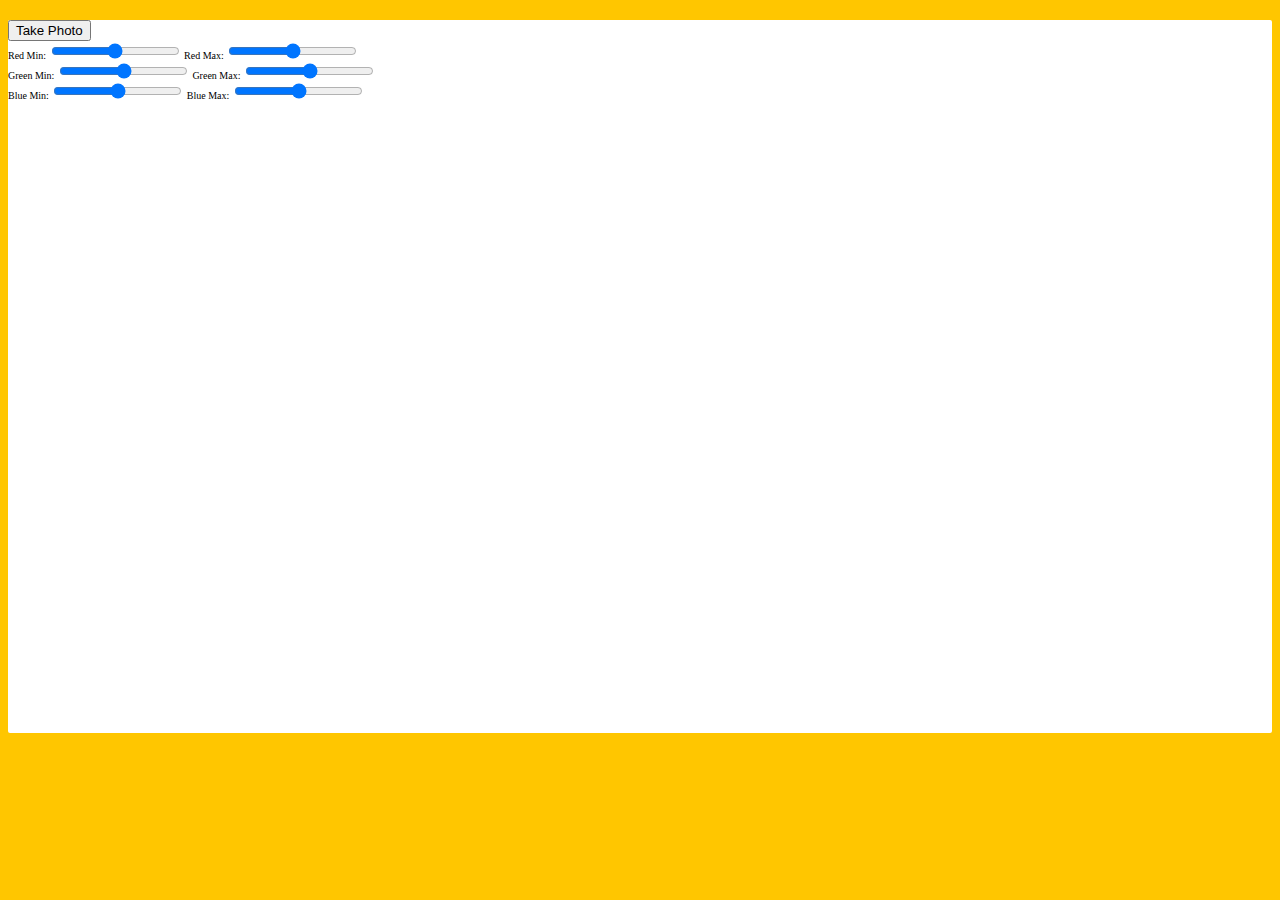
<file: 19 - Webcam Fun/index.html>
<!DOCTYPE html>
<html lang="en">
<head>
  <meta charset="UTF-8">
  <title>Get User Media Code Along!</title>
  <link rel="stylesheet" href="style.css">
</head>
<body>

  <div class="photobooth">
    <div class="controls">
      <button onClick="takePhoto()">Take Photo</button>
      <div class="rgb">
        <label for="rmin">Red Min:</label>
        <input type="range" min=0 max=255 name="rmin">
        <label for="rmax">Red Max:</label>
        <input type="range" min=0 max=255 name="rmax">

        <br>

        <label for="gmin">Green Min:</label>
        <input type="range" min=0 max=255 name="gmin">
        <label for="gmax">Green Max:</label>
        <input type="range" min=0 max=255 name="gmax">

        <br>

        <label for="bmin">Blue Min:</label>
        <input type="range" min=0 max=255 name="bmin">
        <label for="bmax">Blue Max:</label>
        <input type="range" min=0 max=255 name="bmax">
      </div>
    </div>

    <canvas class="photo"></canvas>
    <video class="player"></video>
    <div class="strip"></div>
  </div>

  <audio class="snap" src="./snap.mp3" hidden></audio>
  <script src="scripts.js"></script>
</body>
</html>
</file>
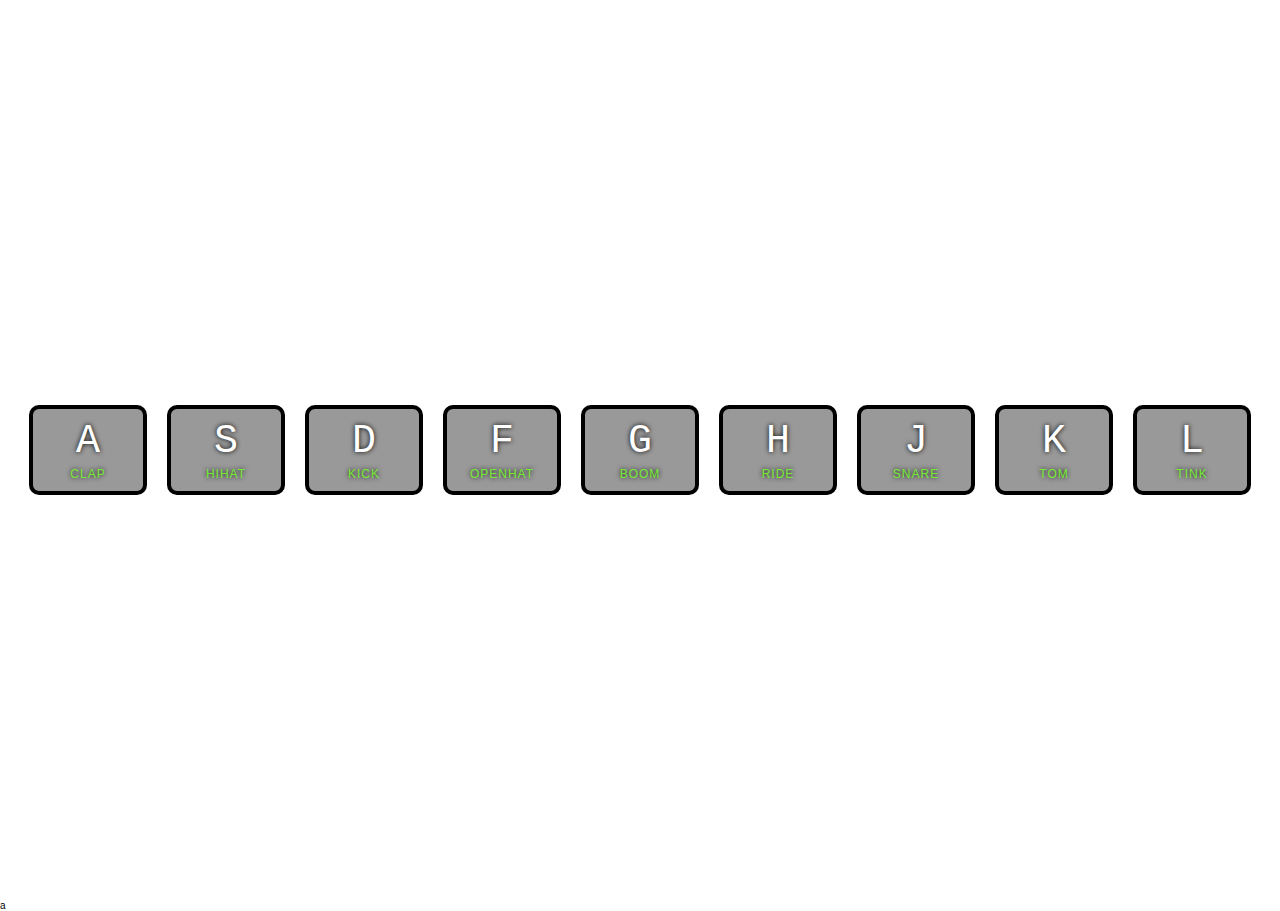
<file: 01 - JavaScript Drum Kit/index-START.html>
<!DOCTYPE html>
<html lang="en">
<head>
  <meta charset="UTF-8">
  <title>JS Drum Kit</title>
  <link rel="stylesheet" href="style.css">
</head>
<body>

  <div class="keys">
    <div data-key="65" class="key">
      <kbd>A</kbd>
      <span class="sound">clap</span>
    </div>
    <div data-key="83" class="key">
      <kbd>S</kbd>
      <span class="sound">hihat</span>
    </div>
    <div data-key="68" class="key">
      <kbd>D</kbd>
      <span class="sound">kick</span>
    </div>
    <div data-key="70" class="key">
      <kbd>F</kbd>
      <span class="sound">openhat</span>
    </div>
    <div data-key="71" class="key">
      <kbd>G</kbd>
      <span class="sound">boom</span>
    </div>
    <div data-key="72" class="key">
      <kbd>H</kbd>
      <span class="sound">ride</span>
    </div>
    <div data-key="74" class="key">
      <kbd>J</kbd>
      <span class="sound">snare</span>
    </div>
    <div data-key="75" class="key">
      <kbd>K</kbd>
      <span class="sound">tom</span>
    </div>
    <div data-key="76" class="key">
      <kbd>L</kbd>
      <span class="sound">tink</span>
    </div>
  </div>

  <audio data-key="65" src="sounds/clap.wav"></audio>
  <audio data-key="83" src="sounds/hihat.wav"></audio>
  <audio data-key="68" src="sounds/kick.wav"></audio>
  <audio data-key="70" src="sounds/openhat.wav"></audio>
  <audio data-key="71" src="sounds/boom.wav"></audio>
  <audio data-key="72" src="sounds/ride.wav"></audio>
  <audio data-key="74" src="sounds/snare.wav"></audio>
  <audio data-key="75" src="sounds/tom.wav"></audio>
  <audio data-key="76" src="sounds/tink.wav"></audio>

<script>

 function removeTransition(e) { //removing all the transistions when fired function
    if (e.propertyName !== 'transform') return; // skip if oys not a transform
    e.target.classList.remove('playing'); // removing class of playing
  }

  function playSound(e) {
    const audio = document.querySelector(`audio[data-key="${e.keyCode}"]`); // Grabbing correct audio that matches key code
    const key = document.querySelector(`div[data-key="${e.keyCode}"]`); // grabbing the key
    if (!audio) return; // Stop function runnning

    key.classList.add('playing'); // adding the class of playing
    audio.currentTime = 0; // Rewind to start
    audio.play(); // play audio
  }

  const keys = document.querySelectorAll('.key'); // grabbing all the keys array
  keys.forEach(key => key.addEventListener('transitionend', removeTransition)); // loop over and adding event listener then run function called remove transition (array/ Node list)
  window.addEventListener('keydown', playSound); // listening for a key down and playing sound
</script>
</body>
</html>
a
</file>
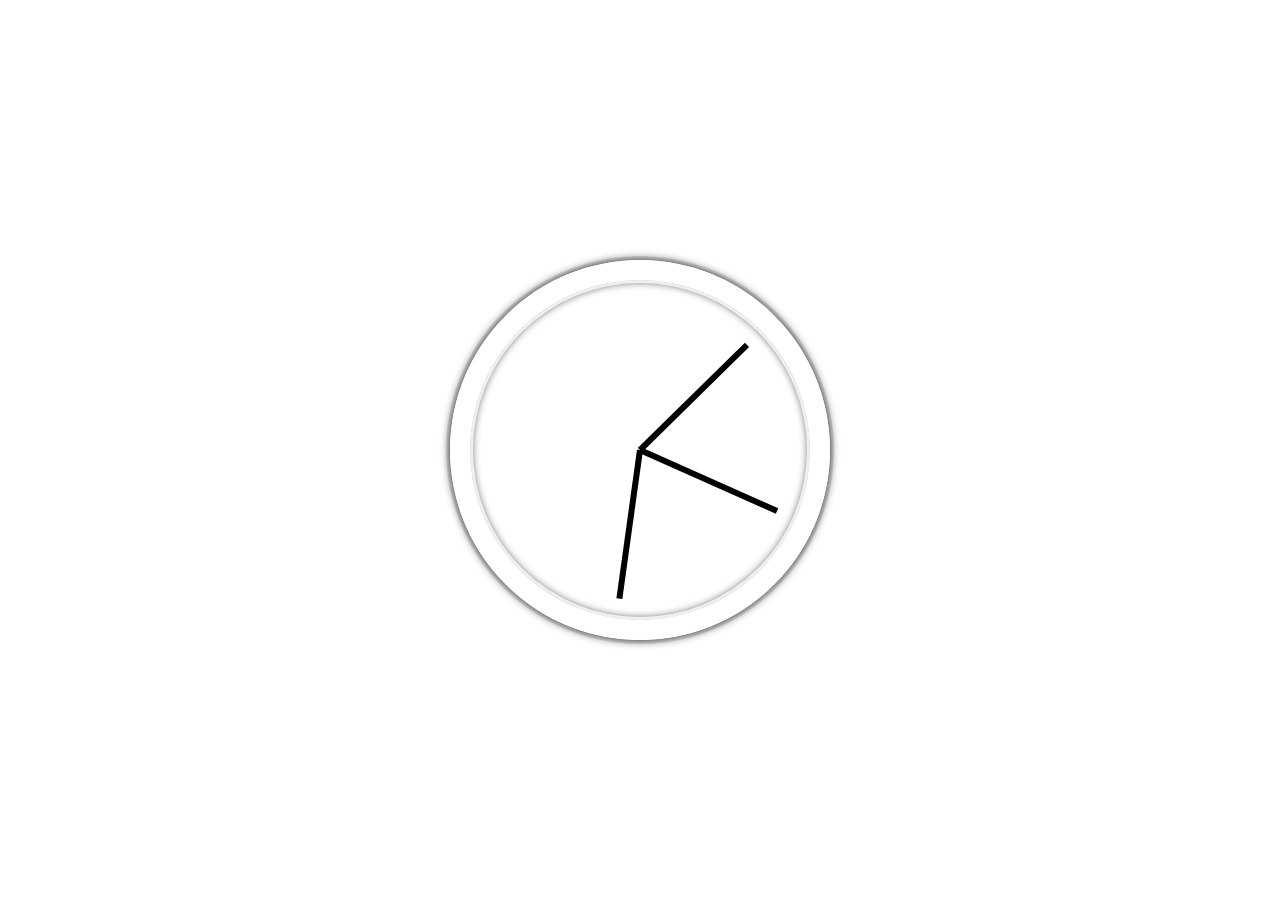
<file: 02 - JS and CSS Clock/index-START.html>
<!DOCTYPE html>
<html lang="en">
<head>
  <meta charset="UTF-8">
  <title>JS + CSS Clock</title>
</head>
<body>


    <div class="clock">
      <div class="clock-face">
        <div class="hand hour-hand"></div>
        <div class="hand min-hand"></div>
        <div class="hand second-hand"></div>
      </div>
    </div>


  <style>
    html {
       background: url(https://images.unsplash.com/photo-1486299267070-83823f5448dd?ixid=MnwxMjA3fDB8MHxwaG90by1wYWdlfHx8fGVufDB8fHx8&ixlib=rb-1.2.1&auto=format&fit=crop&w=1171&q=80);
      background-size: cover;
      font-family: 'helvetica neue';
      text-align: center;
      font-size: 10px;
    }

    body {
      margin: 0;
      font-size: 2rem;
      display: flex;
      flex: 1;
      min-height: 100vh;
      align-items: center;
    }

    .clock {
      width: 30rem;
      height: 30rem;
      border: 20px solid #fff;
      border-radius: 50%;
      margin: 50px auto;
      position: relative;
      padding: 2rem;
      box-shadow:
        0 0 0 4px rgba(0,0,0,0.1),
        inset 0 0 0 3px #EFEFEF,
        inset 0 0 10px black,
        0 0 10px rgba(0,0,0,0.9);
    }

    .clock-face {
      position: relative;
      width: 100%;
      height: 100%;
      transform: translateY(-3px); /* account for the height of the clock hands */
    }

    .hand {
      width: 50%;
      height: 6px;
      background: black;
      position: absolute;
      top: 50%;
      transform-origin: 100%;
      transform: rotate(90deg);
       transition: all 0.05s;
      transition-timing-function: cubic-bezier(0.1, 2.7, 0.58, 1);
    }

  </style>

  <script>

  const secondHand = document.querySelector('.second-hand'); // grabbing seconds hand
  const minsHand = document.querySelector('.min-hand');  // grabbing min hand
  const hourHand = document.querySelector('.hour-hand');  // grabbing hour hand

  function setDate() {
    const now = new Date();  // storing todays date

    const seconds = now.getSeconds(); // geting seconds and storing in seconds
    const secondsDegrees = ((seconds / 60) * 360) + 90; // setting seconds to degrees
    secondHand.style.transform = `rotate(${secondsDegrees}deg)`; // showing seconds in degrees

    const mins = now.getMinutes(); // geting min and storing in min
    const minsDegrees = ((mins / 60) * 360) + ((seconds/60)*6) + 90; // setting mins to degrees
    minsHand.style.transform = `rotate(${minsDegrees}deg)`; // showing seconds in degrees

    const hour = now.getHours(); // geting hour and storing in hour
    const hourDegrees = ((hour / 12) * 360) + ((mins/60)*30) + 90; // setting hours to degrees
    hourHand.style.transform = `rotate(${hourDegrees}deg)`; // showing hours in degrees
  }

  setInterval(setDate, 1000);  // running the date every second

  setDate(); // running set date
  </script>

</body>
</html>
</file>
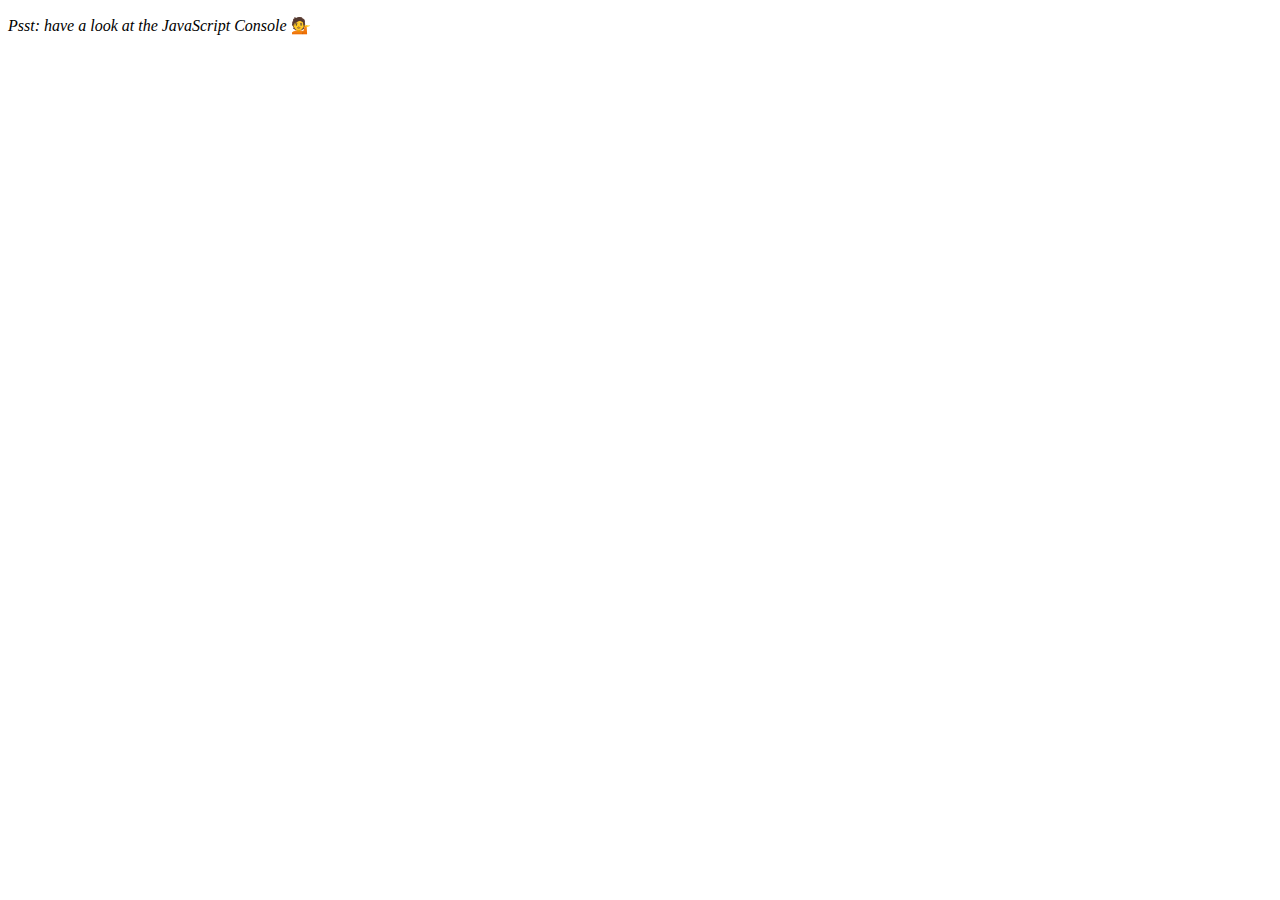
<file: 04 - Array Cardio Day 1/index-START.html>
<!DOCTYPE html>
<html lang="en">
<head>
  <meta charset="UTF-8">
  <title>Array Cardio 💪</title>
</head>
<body>
  <p><em>Psst: have a look at the JavaScript Console</em> 💁</p>
  <script>
    // Get your shorts on - this is an array workout!
    // ## Array Cardio Day 1

    // Some data we can work with

    const inventors = [
      { first: 'Albert', last: 'Einstein', year: 1879, passed: 1955 },
      { first: 'Isaac', last: 'Newton', year: 1643, passed: 1727 },
      { first: 'Galileo', last: 'Galilei', year: 1564, passed: 1642 },
      { first: 'Marie', last: 'Curie', year: 1867, passed: 1934 },
      { first: 'Johannes', last: 'Kepler', year: 1571, passed: 1630 },
      { first: 'Nicolaus', last: 'Copernicus', year: 1473, passed: 1543 },
      { first: 'Max', last: 'Planck', year: 1858, passed: 1947 },
      { first: 'Katherine', last: 'Blodgett', year: 1898, passed: 1979 },
      { first: 'Ada', last: 'Lovelace', year: 1815, passed: 1852 },
      { first: 'Sarah E.', last: 'Goode', year: 1855, passed: 1905 },
      { first: 'Lise', last: 'Meitner', year: 1878, passed: 1968 },
      { first: 'Hanna', last: 'Hammarström', year: 1829, passed: 1909 }
    ];

    const people = [
      'Bernhard, Sandra', 'Bethea, Erin', 'Becker, Carl', 'Bentsen, Lloyd', 'Beckett, Samuel', 'Blake, William', 'Berger, Ric', 'Beddoes, Mick', 'Beethoven, Ludwig',
      'Belloc, Hilaire', 'Begin, Menachem', 'Bellow, Saul', 'Benchley, Robert', 'Blair, Robert', 'Benenson, Peter', 'Benjamin, Walter', 'Berlin, Irving',
      'Benn, Tony', 'Benson, Leana', 'Bent, Silas', 'Berle, Milton', 'Berry, Halle', 'Biko, Steve', 'Beck, Glenn', 'Bergman, Ingmar', 'Black, Elk', 'Berio, Luciano',
      'Berne, Eric', 'Berra, Yogi', 'Berry, Wendell', 'Bevan, Aneurin', 'Ben-Gurion, David', 'Bevel, Ken', 'Biden, Joseph', 'Bennington, Chester', 'Bierce, Ambrose',
      'Billings, Josh', 'Birrell, Augustine', 'Blair, Tony', 'Beecher, Henry', 'Biondo, Frank'
    ];

    // Array.prototype.filter()
    // 1. Filter the list of inventors for those who were born in the 1500's

    const fiftenn = inventors.filter((inventor) => { // filtering eveyone in the array that was born in 1500's
      if(inventor.year >= 1500 && inventor.year < 1600) {
      return true; // return all the results but dont show them
      }
    });

    console.table(fiftenn);  // the same as console.log but shows results in a table

    // Array.prototype.map()
    // 2. Give us an array of the inventors first and last names

    const fullNames = inventors.map(inventor => `${inventor.first} ${inventor.last}`);
    console.table(fullNames);

    // Array.prototype.sort()
    // 3. Sort the inventors by birthdate, oldest to youngest

    // const ordered = inventors.sort(function (a, b) {
    //   if(a.year > b.year) {
    //     return 1;
    //   }else {
    //     return -1;
    //   }
    // });

    // console.table(ordered)

     const ordered = inventors.sort((a, b) => a.year > b.year ? 1 : -1);
    console.table(ordered); // this is a turninary operator

    // Array.prototype.reduce()
    // 4. How many years did all the inventors live all together?

     const totalYears = inventors.reduce((total, inventor) => {
      return total + (inventor.passed - inventor.year);
    }, 0);


    // 5. Sort the inventors by years lived

      const oldest = inventors.sort(function(a, b) {
      const lastInventor = a.passed - a.year;
      const nextInventor = b.passed - b.year;
      return lastInventor > nextInventor ? -1 : 1;
    });
    console.table(oldest);

    // 6. create a list of Boulevards in Paris that contain 'de' anywhere in the name
    // https://en.wikipedia.org/wiki/Category:Boulevards_in_Paris

    //  const category = document.querySelector('.mw-category');
    //  const links = Array.from(category.querySelectorAll('a'));
    //  const de = links
    //            .map(link => link.textContent)
    //            .filter(streetName => streetName.includes('de'));



    // 7. sort Exercise
    // Sort the people alphabetically by last name

     const alpha = people.sort((lastOne, nextOne) => {
      const [aLast, aFirst] = lastOne.split(', ');
      const [bLast, bFirst] = nextOne.split(', ');
      return aLast > bLast ? 1 : -1;
    });
    console.log(alpha);

    // 8. Reduce Exercise
    // Sum up the instances of each of these
    const data = ['car', 'car', 'truck', 'truck', 'bike', 'walk', 'car', 'van', 'bike', 'walk', 'car', 'van', 'car', 'truck' ];

    const transportation = data.reduce(function(obj, item) {
      if (!obj[item]) {
        obj[item] = 0;
      }
      obj[item]++;
      return obj;
    }, {});

    console.log(transportation);
  </script>
</body>
</html>
</file>
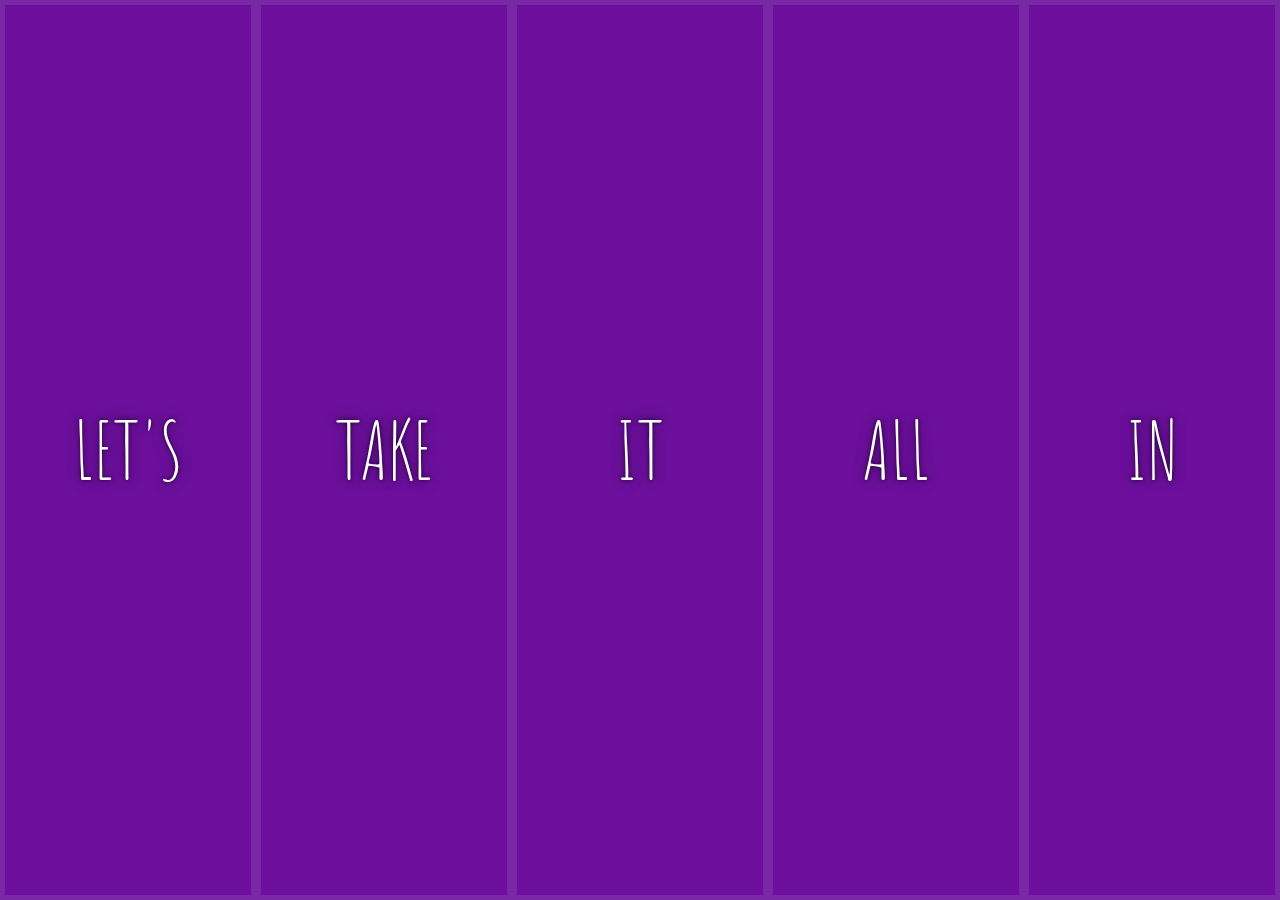
<file: 05 - Flex Panel Gallery/index-START.html>
<!DOCTYPE html>
<html lang="en">
<head>
  <meta charset="UTF-8">
  <title>Flex Panels 💪</title>
  <link href='https://fonts.googleapis.com/css?family=Amatic+SC' rel='stylesheet' type='text/css'>
</head>
<body>
  <style>
    html {
      box-sizing: border-box;
      background: #ffc600;
      font-family: 'helvetica neue';
      font-size: 20px;
      font-weight: 200;
    }

    body {
      margin: 0;
    }

    *, *:before, *:after {
      box-sizing: inherit;
    }

    .panels {
      min-height: 100vh;
      overflow: hidden;
      display: flex;
    }

    .panel {
      background: #6B0F9C;
      box-shadow: inset 0 0 0 5px rgba(255,255,255,0.1);
      color: white;
      text-align: center;
      align-items: center;
      /* Safari transitionend event.propertyName === flex */
      /* Chrome + FF transitionend event.propertyName === flex-grow */
      transition:
        font-size 0.7s cubic-bezier(0.61,-0.19, 0.7,-0.11),
        flex 0.7s cubic-bezier(0.61,-0.19, 0.7,-0.11),
        background 0.2s;
      font-size: 20px;
      background-size: cover;
      background-position: center;
      flex: 1;
      justify-content: center;
      align-items: center;
      display: flex;
      flex-direction: column;
    }

    .panel1 { background-image:url(https://source.unsplash.com/gYl-UtwNg_I/1500x1500); }
    .panel2 { background-image:url(https://source.unsplash.com/rFKUFzjPYiQ/1500x1500); }
    .panel3 { background-image:url(https://images.unsplash.com/photo-1465188162913-8fb5709d6d57?ixlib=rb-0.3.5&q=80&fm=jpg&crop=faces&cs=tinysrgb&w=1500&h=1500&fit=crop&s=967e8a713a4e395260793fc8c802901d); }
    .panel4 { background-image:url(https://source.unsplash.com/ITjiVXcwVng/1500x1500); }
    .panel5 { background-image:url(https://source.unsplash.com/3MNzGlQM7qs/1500x1500); }

    /* Flex Children */
    .panel > * {
      margin: 0;
      width: 100%;
      transition: transform 0.5s;
      flex: 1 0 auto;
      display: flex;
      justify-content: center;
      align-items: center;
    }

    .panel p {
      text-transform: uppercase;
      font-family: 'Amatic SC', cursive;
      text-shadow: 0 0 4px rgba(0, 0, 0, 0.72), 0 0 14px rgba(0, 0, 0, 0.45);
      font-size: 2em;
    }

    .panel > *:first-child { transform: translateY(-100%);}
    .panel.open-active > *:first-child { transform: translateY(0);}
    .panel > *:last-child { transform: translateY(100%);}
    .panel.open-active > *:last-child { transform: translateY(0);}

    .panel p:nth-child(2) {
      font-size: 4em;
    }

    .panel.open {
      font-size: 40px;
      flex: 5;
    }

  </style>


  <div class="panels">
    <div class="panel panel1">
      <p>Hey</p>
      <p>Let's</p>
      <p>Dance</p>
    </div>
    <div class="panel panel2">
      <p>Give</p>
      <p>Take</p>
      <p>Receive</p>
    </div>
    <div class="panel panel3">
      <p>Experience</p>
      <p>It</p>
      <p>Today</p>
    </div>
    <div class="panel panel4">
      <p>Give</p>
      <p>All</p>
      <p>You can</p>
    </div>
    <div class="panel panel5">
      <p>Life</p>
      <p>In</p>
      <p>Motion</p>
    </div>
  </div>

  <script>
    const panels = document.querySelectorAll('.panel');

    function toggleOpen() {
      console.log('Hello');
      this.classList.toggle('open'); // when someone click its going to open the panel
    }

    function toggleActive(e) {
      // console.log(e.propertyName);
      if (e.propertyName.includes('flex')) {
        this.classList.toggle('open-active');
      }
    }
    panels.forEach(panel => panel.addEventListener('click', toggleOpen));  // listening for a click on each panal
    panels.forEach(panel => panel.addEventListener('transitionend', toggleActive)); // when its clicked again it will fire the second function
  </script>



</body>
</html>
</file>
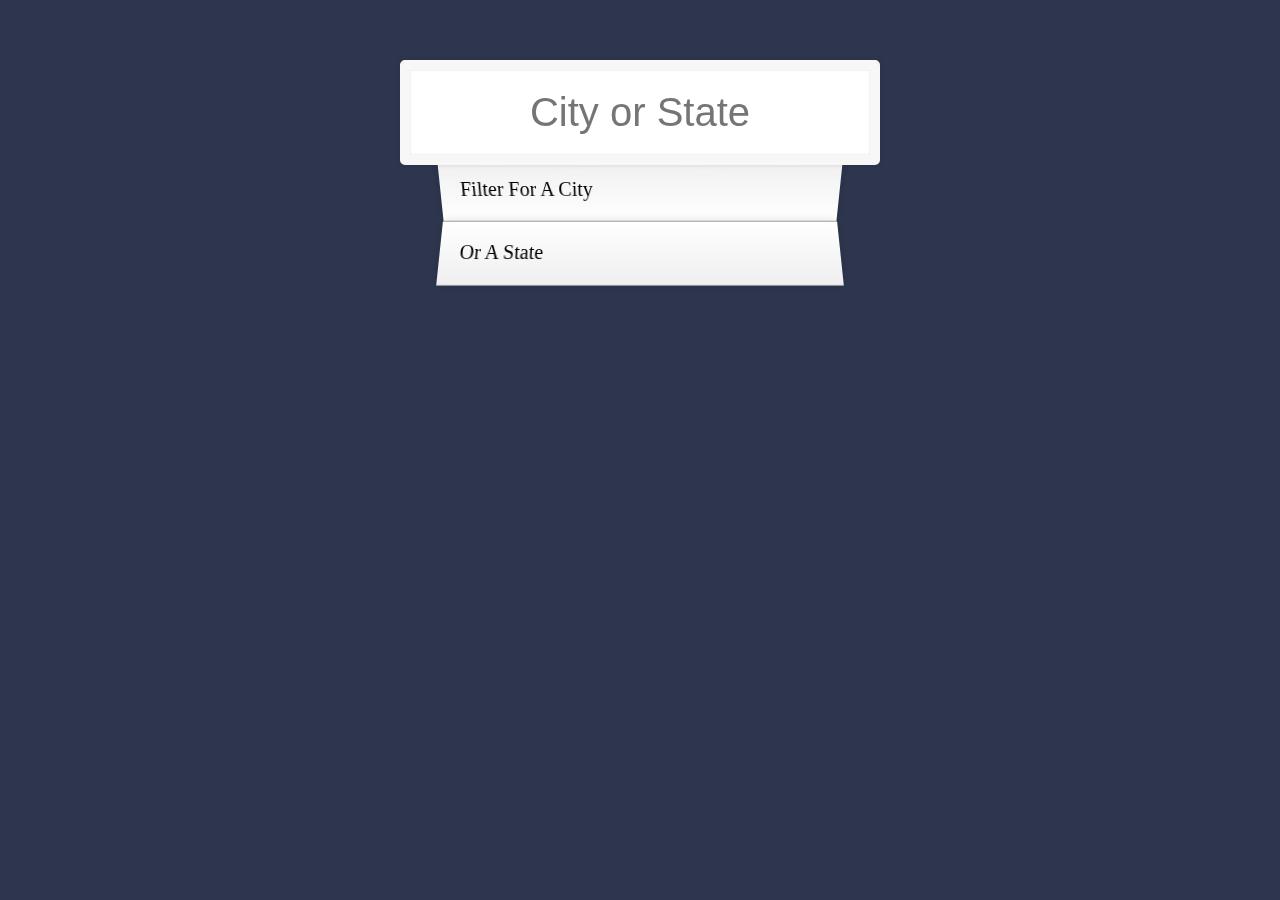
<file: 06 - Type Ahead/index-START.html>
<!DOCTYPE html>
<html lang="en">
<head>
  <meta charset="UTF-8">
  <title>Type Ahead 👀</title>
  <link rel="stylesheet" href="style.css">
</head>
<body>

  <form class="search-form">
    <input type="text" class="search" placeholder="City or State">
    <ul class="suggestions">
      <li>Filter for a city</li>
      <li>or a state</li>
    </ul>
  </form>
<script>
const endpoint = 'https://gist.githubusercontent.com/Miserlou/c5cd8364bf9b2420bb29/raw/2bf258763cdddd704f8ffd3ea9a3e81d25e2c6f6/cities.json';

const cities = [];
fetch(endpoint)
  .then(blob => blob.json())
  .then(data => cities.push(...data));

function findMatches(wordToMatch, cities) {
  return cities.filter(place => {
    // here we need to figure out if the city or state matches what was searched
    const regex = new RegExp(wordToMatch, 'gi');
    return place.city.match(regex) || place.state.match(regex)
  });
}

function numberWithCommas(x) {
  return x.toString().replace(/\B(?=(\d{3})+(?!\d))/g, ',');
}

function displayMatches() {
  const matchArray = findMatches(this.value, cities);
  const html = matchArray.map(place => {
    const regex = new RegExp(this.value, 'gi');
    const cityName = place.city.replace(regex, `<span class="hl">${this.value}</span>`);
    const stateName = place.state.replace(regex, `<span class="hl">${this.value}</span>`);
    return `
      <li>
        <span class="name">${cityName}, ${stateName}</span>
        <span class="population">${numberWithCommas(place.population)}</span>
      </li>
    `;
  }).join('');
  suggestions.innerHTML = html;
}

const searchInput = document.querySelector('.search');
const suggestions = document.querySelector('.suggestions');

searchInput.addEventListener('change', displayMatches);
searchInput.addEventListener('keyup', displayMatches);

</script>
</body>
</html>
</file>
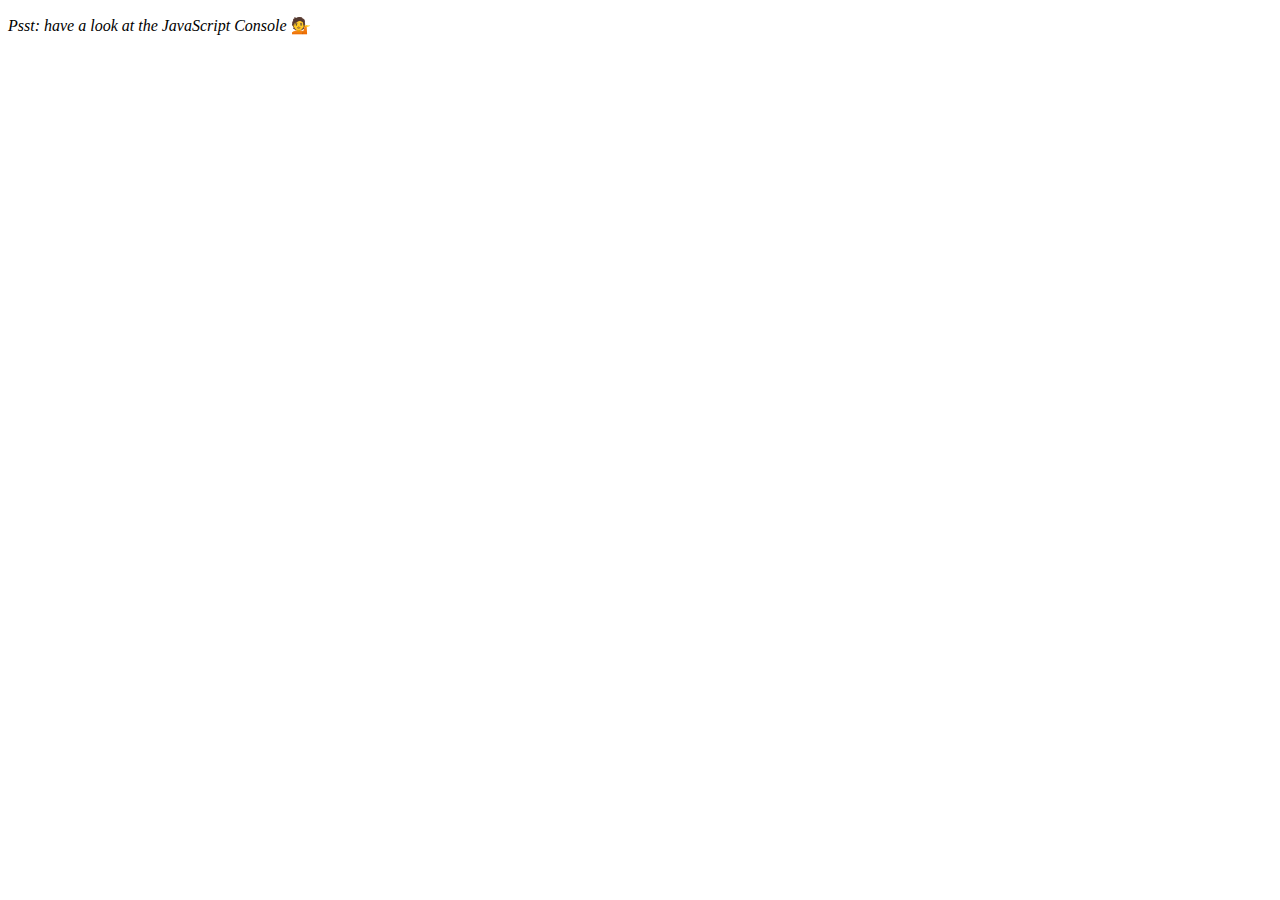
<file: 07 - Array Cardio Day 2/index-START.html>
<!DOCTYPE html>
<html lang="en">
<head>
  <meta charset="UTF-8">
  <title>Array Cardio 💪💪</title>
</head>
<body>
  <p><em>Psst: have a look at the JavaScript Console</em> 💁</p>
  <script>
    // ## Array Cardio Day 2

    const people = [
      { name: 'Wes', year: 1988 },
      { name: 'Kait', year: 1986 },
      { name: 'Irv', year: 1970 },
      { name: 'Lux', year: 2015 }
    ];

    const comments = [
      { text: 'Love this!', id: 523423 },
      { text: 'Super good', id: 823423 },
      { text: 'You are the best', id: 2039842 },
      { text: 'Ramen is my fav food ever', id: 123523 },
      { text: 'Nice Nice Nice!', id: 542328 }
    ];

    // Some and Every Checks
    // Array.prototype.some() // is at least one person 19?
    // const isAdult = people.some(function(person) {
    //   const currentYear = (new Date()).getFullYear();
    //   if(currentYear - person.year >= 19) {
    //     return true;
    //   }
    // });

    const isAdult = people.some(person => ((new Date()).getFullYear()) - person.year >= 19);

    console.log({isAdult});
    // Array.prototype.every() // is everyone 19?

    const allAdults = people.every(person => ((new Date()).getFullYear()) - person.year >= 19);
    console.log({allAdults});

    // Array.prototype.find()
    // Find is like filter, but instead returns just the one you are looking for
    // find the comment with the ID of 823423


    const comment = comments.find(comment => comment.id === 823423);

    console.log(comment);

    // Array.prototype.findIndex()
    // Find the comment with this ID
    // delete the comment with the ID of 823423
    const index = comments.findIndex(comment => comment.id === 823423);
    console.log(index);

    // comments.splice(index, 1);

    const newComments = [
      ...comments.slice(0, index),
      ...comments.slice(index + 1)
    ];

  </script>
</body>
</html>
</file>
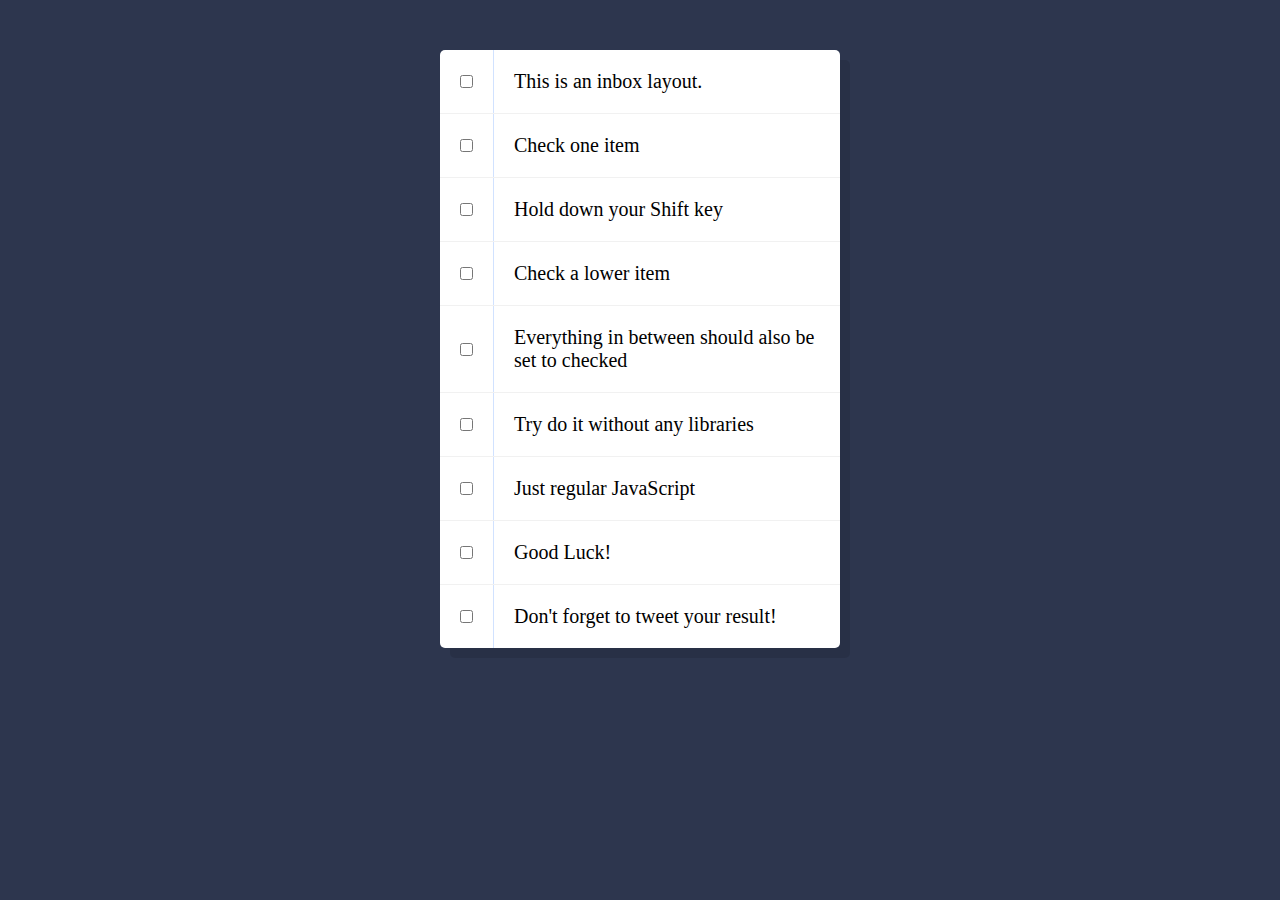
<file: 10 - Hold Shift and Check Checkboxes/index-START.html>
<!DOCTYPE html>
<html lang="en">
<head>
  <meta charset="UTF-8">
  <title>Hold Shift to Check Multiple Checkboxes</title>
</head>
<body>
  <style>

    html {
      font-family: sans-serif;
      background: #2d364e;
    }

    .inbox {
      max-width: 400px;
      margin: 50px auto;
      background: white;
      border-radius: 5px;
      box-shadow: 10px 10px 0 rgba(0,0,0,0.1);
    }

    .item {
      display: flex;
      align-items: center;
      border-bottom: 1px solid #F1F1F1;
    }

    .item:last-child {
      border-bottom: 0;
    }


    input:checked + p {
      background: #F9F9F9;
      text-decoration: line-through;
    }

    input[type="checkbox"] {
      margin: 20px;
    }

    p {
      margin: 0;
      padding: 20px;
      transition: background 0.2s;
      flex: 1;
      font-family: 'helvetica neue';
      font-size: 20px;
      font-weight: 200;
      border-left: 1px solid #D1E2FF;
    }
  </style>
   <!--
   The following is a common layout you would see in an email client.

   When a user clicks a checkbox, holds Shift, and then clicks another checkbox a few rows down, all the checkboxes in-between those two checkboxes should be checked.

  -->
  <div class="inbox">
    <div class="item">
      <input type="checkbox">
      <p>This is an inbox layout.</p>
    </div>
    <div class="item">
      <input type="checkbox">
      <p>Check one item</p>
    </div>
    <div class="item">
      <input type="checkbox">
      <p>Hold down your Shift key</p>
    </div>
    <div class="item">
      <input type="checkbox">
      <p>Check a lower item</p>
    </div>
    <div class="item">
      <input type="checkbox">
      <p>Everything in between should also be set to checked</p>
    </div>
    <div class="item">
      <input type="checkbox">
      <p>Try do it without any libraries</p>
    </div>
    <div class="item">
      <input type="checkbox">
      <p>Just regular JavaScript</p>
    </div>
    <div class="item">
      <input type="checkbox">
      <p>Good Luck!</p>
    </div>
    <div class="item">
      <input type="checkbox">
      <p>Don't forget to tweet your result!</p>
    </div>
  </div>

<script>
const checkboxes = document.querySelectorAll('.inbox input[type="checkbox"]');

let lastChecked;

function handleCheck(e) {
  // Check if they had the shift key down
  // AND check that they are checking it
  let inBetween = false; // set to false as not checked
  if (e.shiftKey && this.checked) {
    // go ahead and do what we please
    // loop over every single checkbox
    checkboxes.forEach(checkbox => {
      console.log(checkbox);
      if (checkbox === this || checkbox === lastChecked) {
        inBetween = !inBetween; //  // will check boxes until the last box that is checked
        console.log('Starting to check them in between!');
      }

      if (inBetween) {
        checkbox.checked = true;  // check the boxes inbetween
      }
    });
  }

  lastChecked = this;
}

checkboxes.forEach(checkbox => checkbox.addEventListener('click', handleCheck));
</script>
</body>
</html>
</file>
<file: 19 - Webcam Fun/style.css>
html {
  box-sizing: border-box;
}

*, *:before, *:after {
  box-sizing: inherit;
}

html {
  font-size: 10px;
  background: #ffc600;
}

.photobooth {
  background: white;
  max-width: 150rem;
  margin: 2rem auto;
  border-radius: 2px;
}

/*clearfix*/
.photobooth:after {
  content: '';
  display: block;
  clear: both;
}

.photo {
  width: 100%;
  float: left;
}

.player {
  position: absolute;
  top: 20px;
  right: 20px;
  width:200px;
}

/*
  Strip!
*/

.strip {
  padding: 2rem;
}

.strip img {
  width: 100px;
  overflow-x: scroll;
  padding: 0.8rem 0.8rem 2.5rem 0.8rem;
  box-shadow: 0 0 3px rgba(0,0,0,0.2);
  background: white;
}

.strip a:nth-child(5n+1) img { transform: rotate(10deg); }
.strip a:nth-child(5n+2) img { transform: rotate(-2deg); }
.strip a:nth-child(5n+3) img { transform: rotate(8deg); }
.strip a:nth-child(5n+4) img { transform: rotate(-11deg); }
.strip a:nth-child(5n+5) img { transform: rotate(12deg); }
</file>
<file: 01 - JavaScript Drum Kit/style.css>
html {
  font-size: 10px;
  background: url('https://images.unsplash.com/photo-1445375011782-2384686778a0?ixid=MnwxMjA3fDB8MHxwaG90by1wYWdlfHx8fGVufDB8fHx8&ixlib=rb-1.2.1&auto=format&fit=crop&w=2070&q=80') bottom center;
  background-size: cover;
}

body,html {
  margin: 0;
  padding: 0;
  font-family: sans-serif;
}

.keys {
  display: flex;
  flex: 1;
  min-height: 100vh;
  align-items: center;
  justify-content: center;
}

.key {
  border: .4rem solid black;
  border-radius: 10px;
  margin: 1rem;
  font-size: 1.5rem;
  padding: 1rem .5rem;
  transition: all .07s ease;
  width: 10rem;
  text-align: center;
  color: white;
  background: rgba(0,0,0,0.4);
  text-shadow: 0 0 .5rem black;
}

.playing {
  transform: scale(2.0);
  border-color: #77eb34;
  box-shadow: 0 0 1rem #77eb34;
}

kbd {
  display: block;
  font-size: 4rem;
}

.sound {
  font-size: 1.2rem;
  text-transform: uppercase;
  letter-spacing: .1rem;
  color: #77eb34;
}
</file>
<file: 06 - Type Ahead/style.css>
html {
  box-sizing: border-box;
  background: #2d364e;
  font-family: 'helvetica neue';
  font-size: 20px;
  font-weight: 200;
}

*, *:before, *:after {
  box-sizing: inherit;
}

input {
  width: 100%;
  padding: 20px;
}

.search-form {
  max-width: 400px;
  margin: 50px auto;
}

input.search {
  margin: 0;
  text-align: center;
  outline: 0;
  border: 10px solid #F7F7F7;
  width: 120%;
  left: -10%;
  position: relative;
  top: 10px;
  z-index: 2;
  border-radius: 5px;
  font-size: 40px;
  box-shadow: 0 0 5px rgba(0, 0, 0, 0.12), inset 0 0 2px rgba(0, 0, 0, 0.19);
}

.suggestions {
  margin: 0;
  padding: 0;
  position: relative;
  /*perspective: 20px;*/
}

.suggestions li {
  background: white;
  list-style: none;
  border-bottom: 1px solid #D8D8D8;
  box-shadow: 0 0 10px rgba(0, 0, 0, 0.14);
  margin: 0;
  padding: 20px;
  transition: background 0.2s;
  display: flex;
  justify-content: space-between;
  text-transform: capitalize;
}

.suggestions li:nth-child(even) {
  transform: perspective(100px) rotateX(3deg) translateY(2px) scale(1.001);
  background: linear-gradient(to bottom,  #ffffff 0%,#EFEFEF 100%);
}

.suggestions li:nth-child(odd) {
  transform: perspective(100px) rotateX(-3deg) translateY(3px);
  background: linear-gradient(to top,  #ffffff 0%,#EFEFEF 100%);
}

span.population {
  font-size: 15px;
}

.hl {
  background: #ffc600;
}
</file>
